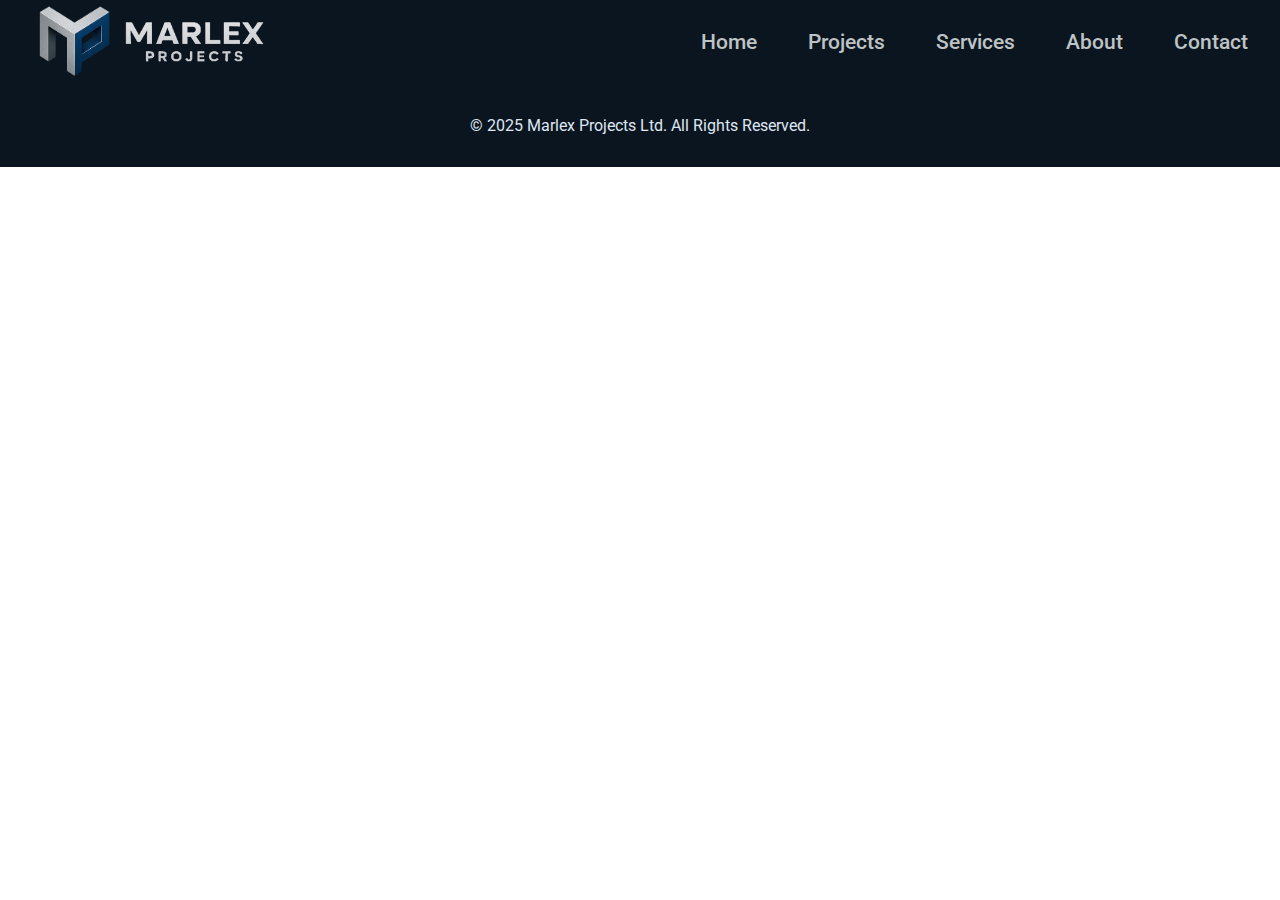
<file: pages/about.html>
<!DOCTYPE html>
<html lang="en">

<head>
    <meta charset="UTF-8" />
    <meta name="viewport" content="width=device-width, initial-scale=1.0" />
    <meta name="description"
        content="Structural steel fabrication solutions based in London – precise 3D CAD models and comprehensive fabrication packages for every project." />
    <meta name="keywords"
        content="steel design, metal fabrication, CAD modelling, Marlex Projects" />

    <title>Home | Marlex Projects</title>

    <!-- Preconnects for performance -->
    <link rel="preconnect" href="https://fonts.googleapis.com" />
    <link rel="preconnect" href="https://fonts.gstatic.com" crossorigin />

    <!-- Example font -->
    <link href="https://fonts.googleapis.com/css2?family=Inter:wght@300;400;600&display=swap"
        rel="stylesheet" />

    <!-- Stylesheets -->
    <link rel="stylesheet" href="/styles/common.css" />
    <link rel="stylesheet" href="/styles/about.css" />
</head>

<body>
    <!-- Header / Navigation -->
    <header class="header">
        <div class="container">
            <div class="logo">
                <a href="index.html">
                    <img src="/data/logo_only.png" alt="Marlex Projects Logo" />
                    <img src="/data/logo-name.png" alt="Marlex Projects Logo" />
                </a>
            </div>
            <nav class="nav">
                <ul>
                    <li><a href="index.html">Home</a></li>
                    <li><a href="projects.html">Projects</a></li>
                    <li><a href="services.html">Services</a></li>
                    <li><a href="about.html">About</a></li>
                    <li><a href="contact.html">Contact</a></li>
                </ul>
            </nav>
        </div>
    </header>

    <!-- Footer -->
    <footer class="footer">
        <div class="container">
            <p>&copy; 2025 Marlex Projects Ltd. All Rights Reserved.</p>
        </div>
    </footer>
</body>

</html>
</file>
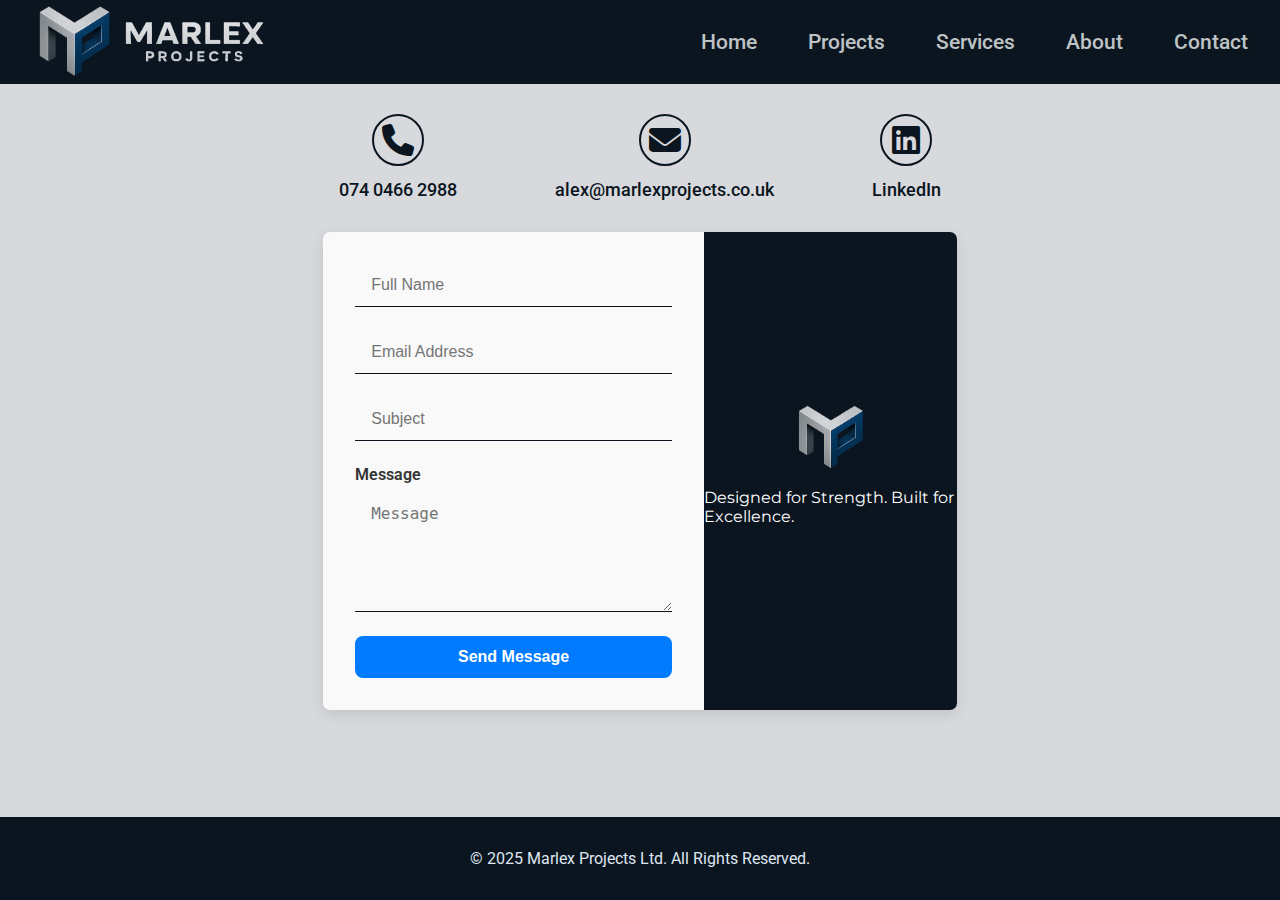
<file: pages/contact.html>
<!DOCTYPE html>
<html lang="en">

<head>
    <meta charset="UTF-8" />
    <meta name="viewport" content="width=device-width, initial-scale=1.0" />
    <meta name="description"
        content="Metalcraft design solutions based in London – precise 3D CAD models and comprehensive fabrication packages for every project." />
    <meta name="keywords"
        content="steel structures design, metlaworks design, CAD modelling, Marlex Projects" />

    <title>Contact | Marlex Projects</title>

    <!-- Preconnects for performance -->
    <link rel="preconnect" href="https://fonts.googleapis.com" />
    <link rel="preconnect" href="https://fonts.gstatic.com" crossorigin />

    <!-- Example font -->
    <link href="https://fonts.googleapis.com/css2?family=Inter:wght@300;400;600&display=swap"
        rel="stylesheet" />

    <!-- Stylesheets -->
    <link rel="stylesheet" href="/styles/common.css" />
    <link rel="stylesheet" href="/styles/contact.css" />

    <!-- Font Awesome CDN -->
    <link rel="stylesheet"
        href="https://cdnjs.cloudflare.com/ajax/libs/font-awesome/6.5.0/css/all.min.css"
        crossorigin="anonymous" referrerpolicy="no-referrer" />

</head>

<body>
    <!-- Header / Navigation -->
    <header class="header">
        <div class="container">
            <div class="logo">
                <a href="index.html">
                    <img src="/data/logo_only.png" alt="Marlex Projects Logo" />
                    <img src="/data/logo-name.png" alt="Marlex Projects Logo" />
                </a>
            </div>
            <nav class="nav">
                <ul>
                    <li><a href="index.html">Home</a></li>
                    <li><a href="projects.html">Projects</a></li>
                    <li><a href="services.html">Services</a></li>
                    <li><a href="about.html">About</a></li>
                    <li><a href="contact.html">Contact</a></li>
                </ul>
            </nav>
        </div>
    </header>

    <section id="contact-form" class="contact-form section">
        <div class="container">
            <div class="contact-options">

                <!-- Phone -->
                <div class="contact-option">
                    <div class="icon" aria-hidden="true">
                        <i class="fa-solid fa-phone"></i>
                    </div>
                    <div class="data">
                        <a href="tel:+447404662988" id="phone" aria-label="Call us at 07404662988">
                            074 0466 2988
                        </a>
                    </div>
                </div>

                <!-- Email -->
                <div class="contact-option">
                    <div class="icon" aria-hidden="true">
                        <i class="fa-solid fa-envelope"></i>
                    </div>
                    <div class="data">
                        <a href="mailto:alex@marlexprojects.co.uk" id="email"
                            aria-label="Email us at alex@marlexprojects.co.uk">
                            alex@marlexprojects.co.uk
                        </a>
                    </div>
                </div>

                <!-- LinkedIn -->
                <div class="contact-option">
                    <div class="icon" aria-hidden="true">
                        <i class="fa-brands fa-linkedin"></i>
                    </div>
                    <div class="data">
                        <a href="https://www.linkedin.com/in/yourprofile" id="linkedin"
                            target="_blank" rel="noopener noreferrer"
                            aria-label="Visit our LinkedIn profile">
                            LinkedIn
                        </a>
                    </div>
                </div>
            </div>

            <div class="contact-container">
                <form action="/contact" method="POST">
                    <input id="name" type="text" name="name" placeholder="Full Name" required>
                    <input id="email" type="email" name="email" placeholder="Email Address"
                        required>
                    <input id="subject" type="text" name="subject" placeholder="Subject" required>
                    <label for="message">Message</label>
                    <textarea id="message" name="message" placeholder="Message" rows="5"
                        required></textarea>

                    <button type="submit">Send Message</button>
                </form>
                <div id="logo">
                    <img src="/data/logo_only.png" />
                    <p>Designed for Strength. Built for Excellence.</p>
                </div>
            </div>

        </div>
    </section>


    <!-- Footer -->
    <footer class="footer">
        <div class="container">
            <p>&copy; 2025 Marlex Projects Ltd. All Rights Reserved.</p>
        </div>
    </footer>
</body>

</html>
</file>
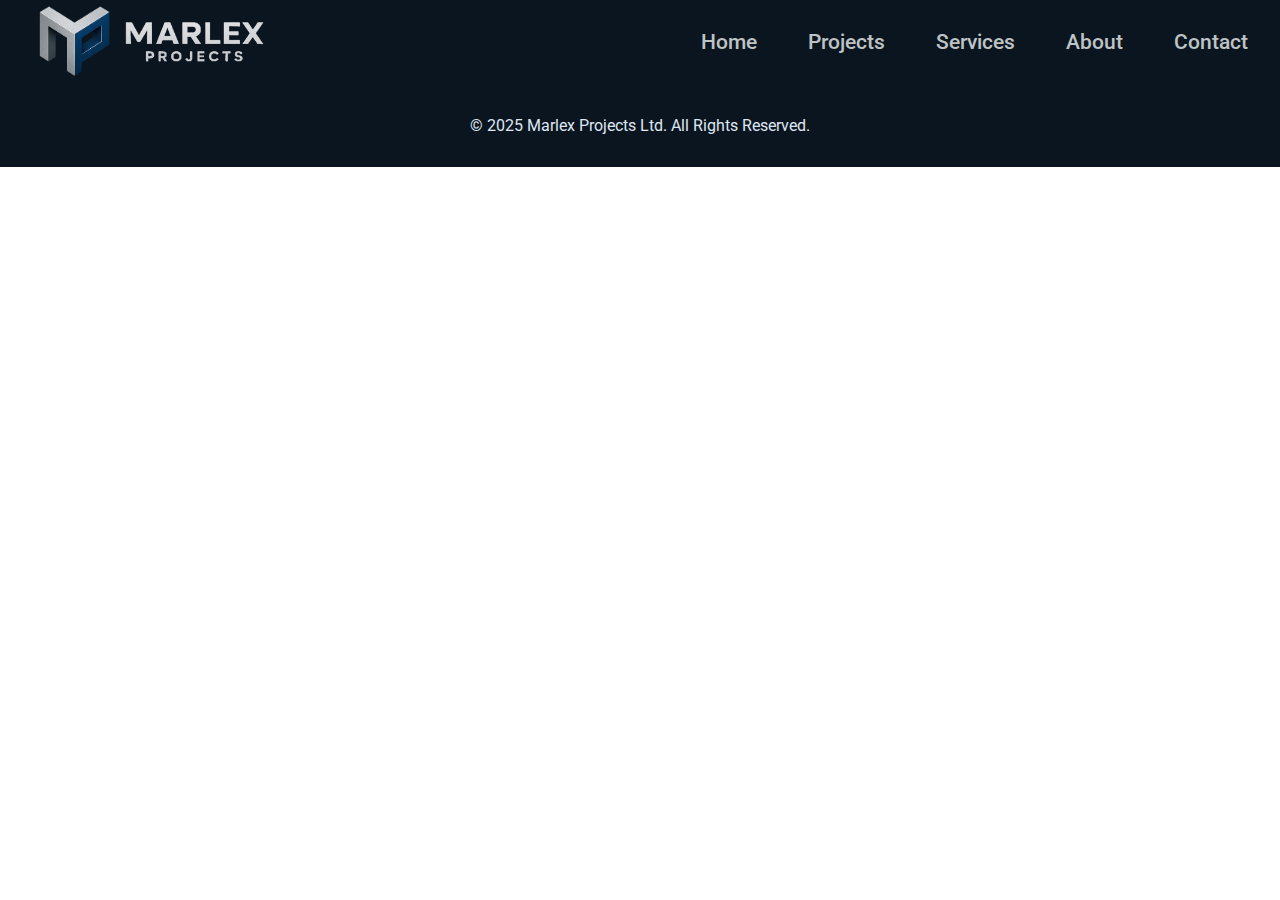
<file: pages/services.html>
<!DOCTYPE html>
<html lang="en">

<head>
    <meta charset="UTF-8" />
    <meta name="viewport" content="width=device-width, initial-scale=1.0" />
    <meta name="description"
        content="Structural steel fabrication solutions based in London – precise 3D CAD models and comprehensive fabrication packages for every project." />
    <meta name="keywords"
        content="steel design, metal fabrication, CAD modelling, Marlex Projects" />

    <title>Services | Marlex Projects</title>
    <link rel="icon" href="/data/logo_only.png" type="image/png" />

    <!-- Preconnects for performance -->
    <link rel="preconnect" href="https://fonts.googleapis.com" />
    <link rel="preconnect" href="https://fonts.gstatic.com" crossorigin />

    <!-- Example font -->
    <link href="https://fonts.googleapis.com/css2?family=Inter:wght@300;400;600&display=swap"
        rel="stylesheet" />

    <!-- Stylesheets -->
    <link rel="stylesheet" href="/styles/common.css" />
    <link rel="stylesheet" href="/styles/services.css" />
</head>

<body>
    <!-- Header / Navigation -->
    <header class="header">
        <div class="container">
            <div class="logo">
                <a href="index.html">
                    <img src="/data/logo_only.png" alt="Marlex Projects Logo" />
                    <img src="/data/logo-name.png" alt="Marlex Projects Logo" />
                </a>
            </div>
            <nav class="nav">
                <ul>
                    <li><a href="index.html">Home</a></li>
                    <li><a href="projects.html">Projects</a></li>
                    <li><a href="services.html">Services</a></li>
                    <li><a href="about.html">About</a></li>
                    <li><a href="contact.html">Contact</a></li>
                </ul>
            </nav>
        </div>
    </header>

    <!-- Footer -->
    <footer class="footer">
        <div class="container">
            <p>&copy; 2025 Marlex Projects Ltd. All Rights Reserved.</p>
        </div>
    </footer>
</body>

</html>
</file>
<file: styles/common.css>
@import url("https://fonts.googleapis.com/css2?family=Montserrat:wght@700&family=Roboto:wght@400;500&family=Raleway:wght@600&family=Roboto+Slab:wght@500&display=swap");
html, body {
  margin: 0;
  padding: 0;
  height: 100%;
  width: 100%;
  overflow-x: hidden;
  box-sizing: border-box;
}

body, p, li {
  font-family: "Roboto", sans-serif;
}

.button, .cta-btn {
  font-family: "Raleway", sans-serif;
  text-transform: uppercase;
  letter-spacing: 1px;
}

h1, h2, h3 {
  font-family: "Montserrat", sans-serif;
  letter-spacing: 0.5px;
}

.cta-btn {
  display: inline-block;
  padding: 0.75rem 1.5rem;
  background-color: #0B151F;
  color: #bec3c5;
  text-decoration: none;
  border-radius: 7px;
  transition: background-color 0.3s ease, color 0.3s ease;
}
.cta-btn:hover {
  background-color: #bec3c5;
  color: #0B151F;
}

.header {
  position: sticky;
  top: 0;
  width: 100%;
  z-index: 1000;
  background-color: #0B151F;
  margin: 0;
  padding: 0%;
}
.header .container {
  display: flex;
  justify-content: space-between;
  align-items: center;
  max-width: 100%;
  margin: 0 auto;
  padding: 0 2rem;
}
.header .logo {
  height: fit-content;
}
.header .logo a {
  text-decoration: none;
}
.header .logo img {
  height: 80px;
  width: auto;
}
.header .nav {
  width: 35%;
}
.header .nav ul {
  display: flex;
  justify-content: space-between;
  list-style: none;
  margin: 0;
  padding: 0;
}
.header .nav ul li a {
  text-decoration: none;
  color: #bec3c5;
  font-weight: 500;
  font-size: 1.3rem;
  transition: color 0.3s ease;
  position: relative;
}
.header .nav ul li a:hover {
  color: white;
  transition: width 0.3s ease;
}
.header .nav ul li a::after {
  content: "";
  position: absolute;
  left: 0;
  bottom: -2px;
  width: 0%;
  height: 3px;
  background-color: #063b64;
  transition: width 0.3s ease;
}
.header .nav ul li a:hover::after {
  width: 100%;
}
@media (max-width: 1600px) {
  .header .nav {
    width: 40%;
  }
}
@media (max-width: 1400px) {
  .header .nav {
    width: 45%;
  }
}
@media (max-width: 1200px) {
  .header .nav {
    width: 50%;
  }
}
@media (max-width: 1000px) {
  .header .nav {
    width: 55%;
  }
}
@media (max-width: 1000px) {
  .header .nav {
    display: none;
  }
}

.footer {
  background-color: #0B151F;
  color: #dfe6f3;
  text-align: center;
  padding: 2rem 1rem;
}
.footer .container {
  max-width: 1200px;
  margin: 0 auto;
}
.footer .container p {
  margin: 0;
  font-size: 1rem;
}
@media (max-width: 600px) {
  .footer .container p {
    font-size: 0.9rem;
  }
}

/*# sourceMappingURL=common.css.map */
</file>
<file: styles/about.css>
/*# sourceMappingURL=about.css.map */
</file>
<file: styles/contact.css>
@import url("https://fonts.googleapis.com/css2?family=Montserrat:wght@700&family=Roboto:wght@400;500&family=Raleway:wght@600&family=Roboto+Slab:wght@500&display=swap");
body {
  display: flex;
  flex-direction: column;
  min-height: 100vh;
}

.contact-form {
  background-color: #d7d9dc;
  padding: 2rem 4rem;
  flex: 1;
}
.contact-form .container {
  margin: 0 auto;
  max-width: 55%;
}
.contact-form .contact-options {
  display: flex;
  justify-content: space-between;
  align-items: center;
  text-align: center;
  padding-bottom: 1rem;
}
.contact-form .contact-options .contact-option {
  display: flex;
  align-items: center;
  padding: 0 1rem;
  flex-direction: column;
}
.contact-form .contact-options .contact-option .icon {
  display: flex;
  justify-content: center;
  align-items: center;
  font-size: 2rem;
  color: #0B151F;
  height: 3rem;
  width: 3rem;
  outline: 2px #0B151F solid;
  border-radius: 50%;
}
.contact-form .contact-options .contact-option .data {
  padding: 1rem 0;
}
.contact-form .contact-options .contact-option .data a {
  text-decoration: none;
  color: #0b151f;
  font-weight: 500;
  font-size: 1.1rem;
}
.contact-form .contact-container {
  display: flex;
  flex-direction: row;
  width: 100%;
  background: #f9f9f9;
  border-radius: 7px;
  box-shadow: 0 4px 15px rgba(0, 0, 0, 0.1);
  font-family: "Roboto", sans-serif;
  overflow: hidden;
  min-height: 100%;
}
.contact-form .contact-container form {
  flex: 0 0 50%;
  display: flex;
  flex-direction: column;
  padding: 2rem;
}
.contact-form .contact-container form label {
  margin-bottom: 0.5rem;
  font-weight: 600;
  color: #333;
  font-size: 1rem;
}
.contact-form .contact-container form input,
.contact-form .contact-container form textarea {
  padding: 0.75rem 1rem;
  margin-bottom: 1.5rem;
  border: none;
  border-bottom: 1px solid #0B151F;
  font-size: 1rem;
  transition: border-color 0.3s ease, box-shadow 0.3s ease;
  background: transparent;
}
.contact-form .contact-container form input:focus,
.contact-form .contact-container form textarea:focus {
  outline: none;
  border-color: #007BFF;
  border-bottom: 0 0 0 3px rgba(0, 123, 255, 0.2);
}
.contact-form .contact-container form button {
  padding: 0.75rem 1.5rem;
  background-color: #007BFF;
  color: #fff;
  font-weight: 600;
  font-size: 1rem;
  border: none;
  border-radius: 8px;
  cursor: pointer;
  transition: background-color 0.3s ease, transform 0.2s ease;
}
.contact-form .contact-container form button:hover {
  background-color: #0056b3;
  transform: translateY(-2px);
}
.contact-form .contact-container form button:active {
  transform: translateY(0);
}
.contact-form .contact-container #logo {
  background-color: #0B151F;
  display: flex;
  justify-content: center;
  align-items: center;
  flex-direction: column;
  width: 100%;
}
.contact-form .contact-container #logo p {
  color: #fff;
  font-family: "Montserrat", sans-serif;
}
.contact-form .contact-container #logo img {
  max-width: 30%;
  height: auto;
  display: block;
}

/*# sourceMappingURL=contact.css.map */
</file>
<file: styles/services.css>
/*# sourceMappingURL=services.css.map */
</file>
